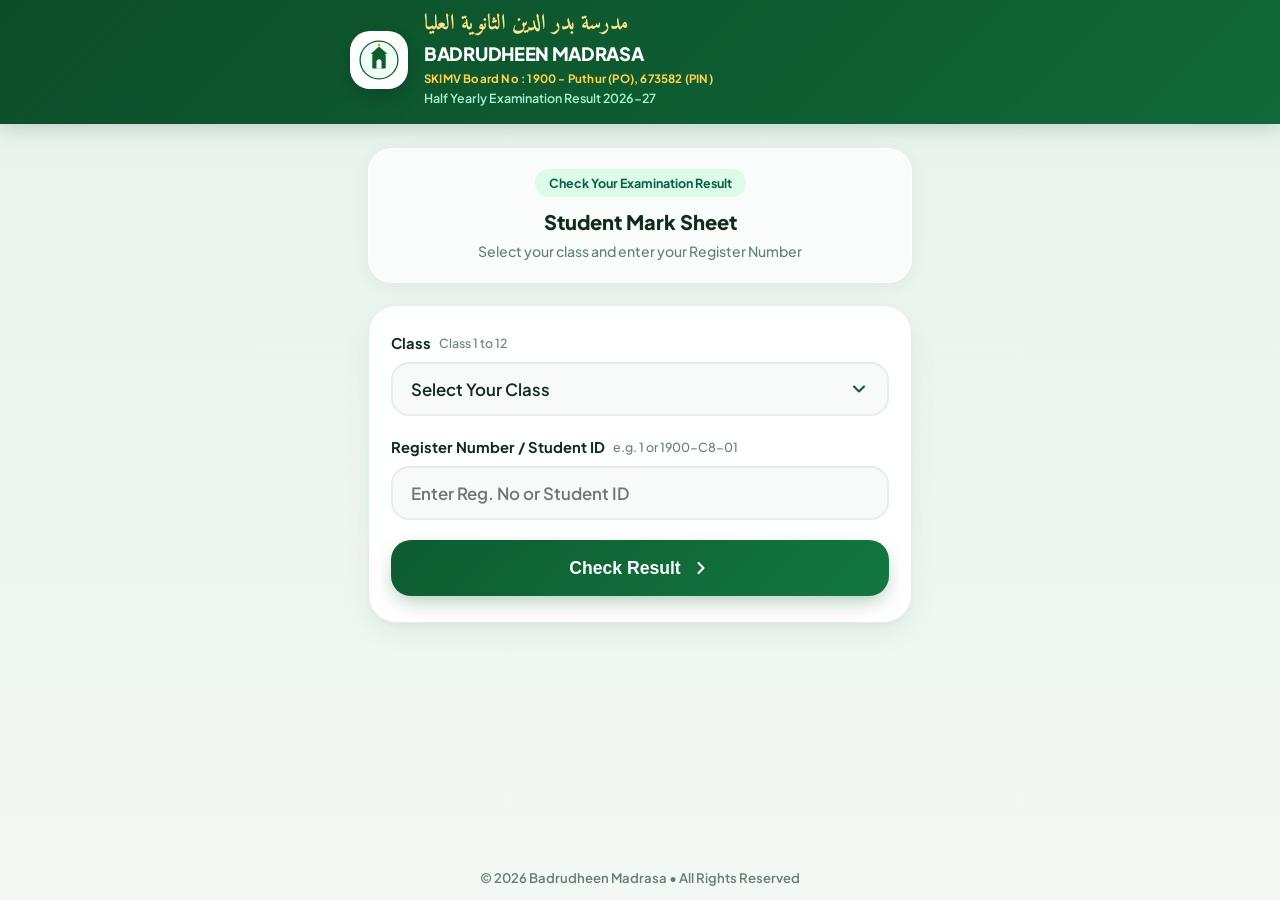
<file: index.html>
<!DOCTYPE html>
<html lang="en">
<head>
    <meta charset="UTF-8">
    <!-- Google Tag Manager (gganalatics) -->
    <script async src="https://www.googletagmanager.com/gtm.js?id=GTM-T8F8LM6B"></script>
    <script>
      window.dataLayer = window.dataLayer || [];
      function gtag(){dataLayer.push(arguments);}
      gtag('js', new Date());
    </script>
    <!-- End Google Tag Manager (gganalatics) -->
    <meta name="viewport" content="width=device-width, initial-scale=1.0, maximum-scale=1.0, user-scalable=no, viewport-fit=cover">
    <meta name="theme-color" content="#0d5c31">
    <meta name="apple-mobile-web-app-capable" content="yes">
    <meta name="apple-mobile-web-app-status-bar-style" content="black-translucent">
    <title>Badrudheen Madrasa - Student Result Portal 2026</title>
    <link rel="preconnect" href="https://fonts.googleapis.com">
    <link rel="preconnect" href="https://fonts.gstatic.com" crossorigin>
    <link href="https://fonts.googleapis.com/css2?family=Plus+Jakarta+Sans:wght@500;600;700;800&family=Amiri:wght@400;700&display=swap" rel="stylesheet">
    <style>
        :root {
            /* 60-30-10 Color System & Kid-friendly Trust Palette */
            --bg-page: #f2f7f4;
            --bg-card: #ffffff;
            --text-title: #0f2d1d;
            --text-body: #2d4a3b;
            --text-muted: #648272;
            
            --brand-green: #0d5c31;
            --brand-green-light: #158043;
            --brand-tint: rgba(13, 92, 49, 0.08);
            --gold-accent: #f59e0b;
            --gold-light: #fef3c7;
            
            --badge-pass: #059669;
            --badge-pass-bg: #ecfdf5;
            --badge-dist: #047857;
            --badge-fail: #e11d48;
            --badge-fail-bg: #ffe4e6;
            
            /* Apple & Material Design Shadows */
            --shadow-soft: 0 4px 20px -2px rgba(13, 92, 49, 0.07);
            --shadow-card: 0 10px 30px -5px rgba(13, 92, 49, 0.1), 0 4px 6px -2px rgba(0, 0, 0, 0.03);
            --shadow-btn: 0 8px 20px -4px rgba(13, 92, 49, 0.35);
        }

        * {
            box-sizing: border-box;
            margin: 0;
            padding: 0;
            -webkit-tap-highlight-color: transparent;
        }

        body {
            font-family: 'Plus Jakarta Sans', -apple-system, BlinkMacSystemFont, "Segoe UI", Roboto, sans-serif;
            background: linear-gradient(180deg, #e7f2ec 0%, #f4f8f5 100%);
            color: var(--text-body);
            min-height: 100vh;
            display: flex;
            flex-direction: column;
            overflow-x: hidden;
            line-height: 1.5;
        }

        /* Top Friendly App Bar (Apple/Android Status-safe) */
        .top-navbar {
            padding: calc(env(safe-area-inset-top, 16px) + 12px) 20px 16px;
            background: linear-gradient(135deg, #0c4d29 0%, #116838 100%);
            color: #ffffff;
            box-shadow: 0 4px 20px rgba(12, 77, 41, 0.2);
            position: relative;
            z-index: 10;
        }

        .nav-inner {
            max-width: 580px;
            margin: 0 auto;
            display: flex;
            align-items: center;
            gap: 16px;
        }

        .madrasa-logo {
            width: 58px;
            height: 58px;
            background: #ffffff;
            border-radius: 20px;
            padding: 6px;
            display: flex;
            align-items: center;
            justify-content: center;
            box-shadow: 0 6px 14px rgba(0, 0, 0, 0.15);
            flex-shrink: 0;
            border: 2px solid rgba(255, 255, 255, 0.9);
        }

        .madrasa-logo svg {
            width: 100%;
            height: 100%;
        }

        .header-text {
            flex: 1;
        }

        .arabic-title {
            font-family: 'Amiri', serif;
            font-size: 1.35rem;
            color: #fde68a;
            font-weight: 700;
            line-height: 1.2;
            direction: rtl;
            text-align: left;
        }

        .app-title {
            font-size: 1.25rem;
            font-weight: 800;
            letter-spacing: -0.3px;
            color: #ffffff;
        }

        .app-subtitle {
            font-size: 0.78rem;
            color: #a7f3d0;
            font-weight: 600;
        }

        /* Screen Wrapper */
        .content-container {
            max-width: 580px;
            width: 100%;
            margin: 0 auto;
            padding: 24px 18px 48px;
            flex: 1;
        }

        /* Kid-Friendly Greeting Header */
        .welcome-bubble {
            background: rgba(255, 255, 255, 0.7);
            backdrop-filter: blur(12px);
            -webkit-backdrop-filter: blur(12px);
            border: 1px solid rgba(255, 255, 255, 0.9);
            border-radius: 24px;
            padding: 20px;
            margin-bottom: 22px;
            text-align: center;
            box-shadow: var(--shadow-soft);
        }

        .bubble-badge {
            display: inline-flex;
            align-items: center;
            gap: 6px;
            padding: 5px 14px;
            background: #dcfce7;
            color: #065f46;
            font-size: 0.78rem;
            font-weight: 700;
            border-radius: 20px;
            margin-bottom: 10px;
        }

        .welcome-bubble h2 {
            font-size: 1.25rem;
            font-weight: 800;
            color: var(--text-title);
            margin-bottom: 4px;
        }

        .welcome-bubble p {
            font-size: 0.88rem;
            color: var(--text-muted);
            font-weight: 500;
        }

        /* Search Card (iPhone/Android Minimal Sheet) */
        .search-sheet {
            background: #ffffff;
            border-radius: 28px;
            padding: 26px 22px;
            box-shadow: var(--shadow-card);
            border: 1px solid #e0ede5;
        }

        .field-group {
            margin-bottom: 20px;
        }

        .field-label {
            display: flex;
            align-items: center;
            gap: 8px;
            font-size: 0.92rem;
            font-weight: 700;
            color: var(--text-title);
            margin-bottom: 8px;
        }

        .field-label .label-sub {
            font-size: 0.78rem;
            font-weight: 500;
            color: var(--text-muted);
        }

        /* Apple Style Large Select & Inputs (Min 52px height for children & thumbs) */
        .touch-input, .touch-select {
            width: 100%;
            height: 54px;
            border-radius: 18px;
            border: 2px solid #e5eee8;
            background: #f8faf9;
            padding: 0 18px;
            font-size: 1.05rem;
            font-family: inherit;
            font-weight: 600;
            color: var(--text-title);
            outline: none;
            transition: all 0.2s ease;
            appearance: none;
            -webkit-appearance: none;
        }

        .touch-select {
            background-image: url("data:image/svg+xml,%3Csvg xmlns='http://www.w3.org/2000/svg' width='20' height='20' viewBox='0 0 24 24' fill='none' stroke='%230d5c31' stroke-width='2.5' stroke-linecap='round' stroke-linejoin='round'%3E%3Cpath d='m6 9 6 6 6-6'/%3E%3C/svg%3E");
            background-repeat: no-repeat;
            background-position: right 18px center;
            padding-right: 46px;
        }

        .touch-input:focus, .touch-select:focus {
            border-color: var(--brand-green);
            background: #ffffff;
            box-shadow: 0 0 0 4px rgba(13, 92, 49, 0.12);
        }

        /* Big Thumb-Friendly Primary Button */
        .btn-check-result {
            width: 100%;
            height: 56px;
            border-radius: 20px;
            background: linear-gradient(135deg, #0d5c31 0%, #137740 100%);
            color: #ffffff;
            border: none;
            font-size: 1.1rem;
            font-weight: 800;
            display: flex;
            align-items: center;
            justify-content: center;
            gap: 10px;
            cursor: pointer;
            box-shadow: var(--shadow-btn);
            transition: all 0.18s cubic-bezier(0.4, 0, 0.2, 1);
            margin-top: 10px;
        }

        .btn-check-result:active {
            transform: scale(0.97);
            box-shadow: 0 4px 12px rgba(13, 92, 49, 0.25);
        }

        /* Result Display Card (Compact, 1-Page aligned like Official Board) */
        .result-sheet {
            margin-top: 20px;
            background: #ffffff;
            border-radius: 20px;
            box-shadow: 0 10px 30px rgba(13, 92, 49, 0.12);
            border: 1px solid #dcf0e4;
            overflow: hidden;
            animation: slideUp 0.3s cubic-bezier(0.16, 1, 0.3, 1);
        }

        @keyframes slideUp {
            from { opacity: 0; transform: translateY(14px); }
            to { opacity: 1; transform: translateY(0); }
        }

        /* Student Header Box */
        .student-profile {
            background: #d1fae5;
            padding: 16px 18px 14px;
            text-align: center;
            border-bottom: 2px solid #86efac;
        }

        .student-title {
            font-size: 1.25rem;
            font-weight: 800;
            color: #064e3b;
            letter-spacing: 0.3px;
            margin: 0;
            text-transform: uppercase;
        }

        .arabic-name-lg {
            font-family: 'Amiri', serif;
            font-size: 1.35rem;
            color: #047857;
            font-weight: 700;
            margin: 1px 0;
            line-height: 1.2;
        }

        .parent-tag {
            font-size: 0.82rem;
            font-weight: 700;
            color: #065f46;
            text-transform: uppercase;
            margin-top: 2px;
        }

        .madrasa-sub-badge {
            font-size: 0.8rem;
            font-weight: 800;
            color: #047857;
            margin-top: 6px;
            padding-top: 6px;
            border-top: 1px dashed #a7f3d0;
        }

        .chips-row {
            display: flex;
            justify-content: center;
            gap: 8px;
            margin-top: 10px;
        }

        .chip {
            padding: 5px 14px;
            border-radius: 20px;
            font-size: 0.8rem;
            font-weight: 800;
            background: #10b981;
            color: #ffffff;
            border: none;
            box-shadow: 0 2px 6px rgba(16, 185, 129, 0.3);
        }

        /* Compact Table Design (Official Samastha Alignment) */
        .board-result-table {
            width: 100%;
            border-collapse: collapse;
            font-size: 0.92rem;
        }

        .board-result-table th {
            background: #f8fafc;
            color: #475569;
            font-size: 0.75rem;
            font-weight: 800;
            text-transform: uppercase;
            letter-spacing: 0.5px;
            padding: 8px 14px;
            border-bottom: 1px solid #e2e8f0;
        }

        .board-result-table td {
            padding: 9px 14px;
            border-bottom: 1px solid #f1f5f9;
            vertical-align: middle;
        }

        .board-result-table tr:nth-child(even) td {
            background: #fcfdfd;
        }

        .board-result-table tr:hover td {
            background: #f0fdf4;
        }

        .td-sub-english {
            font-weight: 700;
            color: #1e293b;
            font-size: 0.88rem;
            text-align: left;
            width: 45%;
        }

        .td-sub-score {
            font-weight: 800;
            font-size: 1.05rem;
            color: #0f172a;
            text-align: center;
            width: 25%;
            font-family: monospace;
        }

        .td-sub-arabic {
            font-family: 'Amiri', serif;
            font-weight: 700;
            font-size: 1.15rem;
            color: #047857;
            text-align: right;
            width: 30%;
        }

        /* Grand Total Banner Row */
        .grand-total-row td {
            background: #0d5c31 !important;
            color: #ffffff !important;
            padding: 12px 14px;
            font-weight: 800;
        }

        .grand-total-val {
            font-size: 1.35rem;
            color: #fde68a !important;
            font-family: monospace;
            text-align: center;
        }

        /* Status Verdict Footer */
        .board-status-banner {
            background: linear-gradient(135deg, #059669 0%, #10b981 100%);
            color: #ffffff;
            text-align: center;
            font-weight: 800;
            font-size: 1.1rem;
            padding: 12px;
            letter-spacing: 0.5px;
        }

        .board-status-banner.fail {
            background: linear-gradient(135deg, #e11d48 0%, #f43f5e 100%);
        }

        .status-celebrate {
            background: linear-gradient(135deg, #059669 0%, #047857 100%);
        }

        .status-alert {
            background: linear-gradient(135deg, #e11d48 0%, #be123c 100%);
        }

        /* Error Notification Pill */
        .notify-pill {
            padding: 14px 18px;
            border-radius: 16px;
            font-size: 0.9rem;
            font-weight: 700;
            margin-bottom: 18px;
            display: none;
            align-items: center;
            gap: 10px;
        }

        .notify-error {
            background: #ffe4e6;
            color: #9f1239;
            border: 1px solid #fecdd3;
            display: flex;
        }

        .notify-warning {
            background: #fffbeb;
            color: #92400e;
            border: 1px solid #fde68a;
            display: flex;
        }

        /* Clean Footer */
        .app-footer {
            text-align: center;
            padding: 24px 16px calc(env(safe-area-inset-bottom, 16px) + 12px);
            font-size: 0.82rem;
            color: var(--text-muted);
            font-weight: 600;
        }

        @media (max-width: 480px) {
            .app-title { font-size: 1.12rem; }
            .arabic-title { font-size: 1.25rem; }
            .search-sheet { padding: 20px 16px; border-radius: 24px; }
            .touch-input, .touch-select { height: 50px; font-size: 0.98rem; }
        }
    </style>
</head>
<body>

    <!-- Apple / Android Status Header -->
    <header class="top-navbar">
        <div class="nav-inner">
            <div class="madrasa-logo">
                <svg viewBox="0 0 100 100" fill="none" xmlns="http://www.w3.org/2000/svg">
                    <circle cx="50" cy="50" r="45" fill="#f0fdf4" stroke="#0d5c31" stroke-width="3"/>
                    <path d="M50 18L30 36H70L50 18Z" fill="#0d5c31"/>
                    <rect x="34" y="36" width="32" height="34" rx="3" fill="#0d5c31"/>
                    <path d="M44 70V54C44 50.7 46.7 48 50 48C53.3 48 56 50.7 56 54V70H44Z" fill="#ffffff"/>
                    <circle cx="50" cy="14" r="3" fill="#f59e0b"/>
                </svg>
            </div>
            <div class="header-text">
                <div class="arabic-title">مدرسة بدر الدين الثانوية العليا</div>
                <h1 class="app-title" style="font-size: 1.15rem; margin-top: 2px;">BADRUDHEEN MADRASA</h1>
                <div class="board-info-subtitle" style="font-size: 0.72rem; color: #ffd54f; font-weight: 700; letter-spacing: 0.2px; margin-top: 2px;">
                    SKIMV Board No : 1900 - Puthur (PO), 673582 (PIN)
                </div>
                <p class="app-subtitle" style="margin-top: 2px;">Half Yearly Examination Result 2026-27</p>
            </div>
        </div>
    </header>

    <!-- App Body Content -->
    <main class="content-container">
        
        <!-- Welcome Card -->
        <div class="welcome-bubble">
            <div class="bubble-badge">Check Your Examination Result</div>
            <h2>Student Mark Sheet</h2>
            <p>Select your class and enter your Register Number</p>
        </div>

        <!-- Search Sheet -->
        <section class="search-sheet">
            <div id="notify-box" class="notify-pill"></div>

            <form id="result-query-form" onsubmit="handleResultSearch(event)">
                <div class="field-group">
                    <label class="field-label" for="class-select">
                        <span>Class</span>
                        <span class="label-sub">Class 1 to 12</span>
                    </label>
                    <select id="class-select" class="touch-select" required>
                        <option value="" disabled selected>Select Your Class</option>
                        <option value="1">Class 1</option>
                        <option value="2">Class 2</option>
                        <option value="3">Class 3</option>
                        <option value="4">Class 4</option>
                        <option value="5">Class 5</option>
                        <option value="6">Class 6</option>
                        <option value="7">Class 7</option>
                        <option value="8">Class 8</option>
                        <option value="9">Class 9</option>
                        <option value="10">Class 10</option>
                        <option value="11">Class 11</option>
                        <option value="12">Class 12</option>
                    </select>
                </div>

                <div class="field-group">
                    <label class="field-label" for="reg-no-input">
                        <span>Register Number / Student ID</span>
                        <span class="label-sub">e.g. 1 or 1900-C8-01</span>
                    </label>
                    <input 
                        type="text" 
                        id="reg-no-input" 
                        class="touch-input" 
                        placeholder="Enter Reg. No or Student ID" 
                        required 
                        autocomplete="off"
                    >
                </div>

                <button type="submit" id="submit-btn" class="btn-check-result">
                    <span>Check Result</span>
                    <svg width="20" height="20" viewBox="0 0 24 24" fill="none" stroke="currentColor" stroke-width="2.5" stroke-linecap="round" stroke-linejoin="round">
                        <path d="m9 18 6-6-6-6"/>
                    </svg>
                </button>
            </form>
        </section>

        <!-- Dynamic Result Card -->
        <div id="result-container" style="display: none;"></div>

    </main>

    <footer class="app-footer">
        <p>© 2026 Badrudheen Madrasa • All Rights Reserved</p>
    </footer>

    <!-- Supabase Query & Clean Render Script -->
    <script>
        const SUPABASE_URL = "https://wbwghcrvcwwdbayqrivz.supabase.co/rest/v1/";
        const SUPABASE_KEY = "sb_publishable_CLg__H7hzI-W9eeIib6lnQ_bTd1Y19Q";

        async function handleResultSearch(event) {
            event.preventDefault();
            const notifyBox = document.getElementById('notify-box');
            const resultContainer = document.getElementById('result-container');
            const submitBtn = document.getElementById('submit-btn');

            notifyBox.style.display = 'none';
            resultContainer.style.display = 'none';

            const selectedClass = document.getElementById('class-select').value;
            const regNo = document.getElementById('reg-no-input').value.trim();

            if (!selectedClass || !regNo) {
                showError('Please select your class and enter your register number.');
                return;
            }

            // Offline check
            if (!navigator.onLine) {
                showError('No Internet Connection. Please check your network and try again.');
                return;
            }

            submitBtn.disabled = true;
            submitBtn.innerHTML = '<span>Loading result...</span>';

            try {
                // Check by register number OR unique student id (e.g. 1900-C8-01, 1, 01)
                const rawNum = parseInt(regNo.replace(/\D/g, ''), 10);
                const paddedNum = (!isNaN(rawNum) ? String(rawNum).padStart(2, '0') : '');
                const candidates = new Set([regNo]);
                if (!isNaN(rawNum)) {
                    candidates.add(String(rawNum));
                    candidates.add(paddedNum);
                    candidates.add(`1900-C${selectedClass}-${paddedNum}`);
                    candidates.add(`1900-C${selectedClass}-${rawNum}`);
                }
                const orFilter = Array.from(candidates).map(c => `register_no.eq.${encodeURIComponent(c)}`).join(',');
                let queryUrl = `${SUPABASE_URL}students?class_number=eq.${encodeURIComponent(selectedClass)}&or=(${orFilter})&select=*`;
                
                let response = await fetch(queryUrl, {
                    headers: {
                        'apikey': SUPABASE_KEY,
                        'Authorization': `Bearer ${SUPABASE_KEY}`
                    }
                });

                let students = response.ok ? await response.json() : [];

                if (!students || students.length === 0) {
                    // Check if the whole class results are not published yet vs wrong register number
                    let classCheckUrl = `${SUPABASE_URL}students?class_number=eq.${encodeURIComponent(selectedClass)}&limit=1&select=id,syllabus`;
                    let classRes = await fetch(classCheckUrl, {
                        headers: {
                            'apikey': SUPABASE_KEY,
                            'Authorization': `Bearer ${SUPABASE_KEY}`
                        }
                    });
                    let classRecords = classRes.ok ? await classRes.json() : [];

                    if (!classRecords || classRecords.length === 0) {
                        showError(`Papers and results are under verification and have not been published yet. Please wait.`, 'warning');
                    } else {
                        showError(`Result not found for Register No. ${regNo} in Class ${selectedClass}. If this is a new submission, results are under verification. Please wait or verify your Register Number.`);
                    }
                    return;
                }

                const student = students[0];
                if (student.syllabus === 'PENDING_APPROVAL') {
                    showError(`Papers are currently under verification and have not been published yet. Please wait.`, 'warning');
                    return;
                }

                renderStudentCard(student);
            } catch (err) {
                console.error(err);
                if (!navigator.onLine || err.message.includes('Failed to fetch') || err.message.includes('NetworkError')) {
                    showError('Network Connection Lost. Please check your internet connection and try again.');
                } else {
                    showError('Connection error: Please check your internet connection and try again.');
                }
            } finally {
                submitBtn.disabled = false;
                submitBtn.innerHTML = '<span>Check Result</span><svg width="20" height="20" viewBox="0 0 24 24" fill="none" stroke="currentColor" stroke-width="2.5" stroke-linecap="round" stroke-linejoin="round"><path d="m9 18 6-6-6-6"/></svg>';
            }
        }

        function showError(msg, type = 'error') {
            const notifyBox = document.getElementById('notify-box');
            notifyBox.textContent = msg;
            notifyBox.className = type === 'warning' ? 'notify-pill notify-warning' : 'notify-pill notify-error';
            notifyBox.style.display = 'flex';
        }

        function renderStudentCard(student) {
            const container = document.getElementById('result-container');

            let marksList = [];
            try {
                marksList = typeof student.marks === 'string' ? JSON.parse(student.marks) : (student.marks || []);
            } catch (e) {
                marksList = [];
            }

            const initial = (student.name || 'S').trim()[0].toUpperCase();
            const statusUpper = (student.status || 'PASS').toUpperCase();
            const isPassed = !statusUpper.includes('FAIL');

            // Extract Rank if present
            let rankValue = '';
            if (student.status && student.status.includes('RANK:')) {
                rankValue = student.status.split('RANK:')[1].split(' ')[0].trim();
            } else if (student.syllabus && student.syllabus.includes('RANK:')) {
                rankValue = student.syllabus.split('RANK:')[1].split(' ')[0].trim();
            }

            const displayStatus = (student.status && !student.status.includes('RANK:')) 
                ? student.status 
                : (isPassed ? 'Passed' : 'Needs Improvement');

            let itemsHtml = '';
            let attendanceBadge = '';

            marksList.forEach(m => {
                if (m.isAttendance || (m.subject && m.subject.toUpperCase().includes('ATTENDANCE'))) {
                    attendanceBadge = `
                        <tr style="background: #f0fdf4;">
                            <td class="td-sub-english" style="color: #158043;">ATTENDANCE (HAJAR)</td>
                            <td class="td-sub-score" style="color: #166534;">${escapeHtml(String(m.mark))}</td>
                            <td class="td-sub-arabic" style="color: #166534;">حضور</td>
                        </tr>
                    `;
                    return;
                }

                const title = m.subject || m.title || 'Subject';
                const ar = m.arabic || '';
                const score = (m.mark !== undefined && m.mark !== null && m.mark !== '') ? m.mark : '-';
                const isFail = Number(score) < 18;

                itemsHtml += `
                    <tr>
                        <td class="td-sub-english">${escapeHtml(title)}</td>
                        <td class="td-sub-score" style="${isFail ? 'color: #dc2626; font-weight: 800;' : ''}">${escapeHtml(String(score))}</td>
                        <td class="td-sub-arabic">${escapeHtml(ar)}</td>
                    </tr>
                `;
            });

            if (attendanceBadge) {
                itemsHtml += attendanceBadge;
            }

            const html = `
                <div class="result-sheet">
                    <!-- Clean Board Header -->
                    <div class="student-profile">
                        <h3 class="student-title">${escapeHtml(student.name || 'STUDENT')}</h3>
                        ${student.name_arabic ? `<div class="arabic-name-lg">${escapeHtml(student.name_arabic)}</div>` : ''}
                        
                        ${student.parent_name ? `
                            <div class="parent-tag">
                                D/O / S/O ${escapeHtml(student.parent_name)}
                                ${student.parent_name_arabic ? ` • ${escapeHtml(student.parent_name_arabic)}` : ''}
                            </div>
                        ` : ''}

                        <div class="madrasa-sub-badge">
                            ${escapeHtml(student.madrasa_code || '1900')} - ${escapeHtml(student.madrasa_name || 'BADRUDHEEN MADRASA')}
                        </div>

                        <div class="chips-row">
                            <span class="chip">Class : ${escapeHtml(String(student.class_number))}</span>
                            <span class="chip">Reg. No : ${escapeHtml(String(student.register_no).includes('-') ? (parseInt(student.register_no.split('-').pop(), 10) || student.register_no) : student.register_no)}</span>
                            ${rankValue ? `<span class="chip" style="background: #f59e0b;">🏆 Rank : ${escapeHtml(rankValue)}</span>` : ''}
                        </div>
                    </div>

                    <!-- Clean 1-Page Aligned Result Table -->
                    <table class="board-result-table">
                        <tbody>
                            ${itemsHtml}
                            <tr class="grand-total-row">
                                <td class="td-sub-english" style="color: #ffffff;">Grand Total</td>
                                <td class="grand-total-val">${escapeHtml(String(student.grand_total || 0))}</td>
                                <td class="td-sub-arabic" style="color: #fde68a;">المجموع الكلي</td>
                            </tr>
                        </tbody>
                    </table>

                    <!-- Status Banner -->
                    <div class="board-status-banner ${isPassed ? '' : 'fail'}">
                        <span>${isPassed ? '✓ ' : '⚠️ '}${escapeHtml(displayStatus)}</span>
                    </div>

                    <!-- Share & Print Actions -->
                    <div class="share-actions-wrap" style="display: flex; gap: 8px; padding: 14px 16px; background: #f8fafc; border-top: 1px solid #e2e8f0; flex-direction: column;">
                        <button type="button" class="btn-whatsapp-share" onclick="shareToWhatsApp('${escapeHtml(student.name)}', '${student.class_number}', '${student.register_no}', '${student.grand_total || 0}', '${escapeHtml(displayStatus)}', '${escapeHtml(rankValue)}')" style="background: #25D366; color: white; border: none; border-radius: 10px; padding: 10px 16px; font-weight: 700; font-size: 0.9rem; display: flex; align-items: center; justify-content: center; gap: 8px; cursor: pointer;">
                            <svg width="18" height="18" viewBox="0 0 24 24" fill="currentColor">
                                <path d="M12.031 6.172c-3.181 0-5.767 2.586-5.768 5.766-.001 1.298.38 2.27 1.019 3.287l-.582 2.128 2.182-.573c.978.58 1.911.928 3.145.929 3.178 0 5.767-2.587 5.768-5.766.001-3.187-2.575-5.77-5.764-5.771zm3.392 8.244c-.144.405-.837.774-1.17.824-.311.045-.698.077-2.285-.58-1.579-.652-2.593-2.247-2.673-2.353-.078-.106-.639-.851-.639-1.624 0-.773.405-1.154.55-1.309.144-.155.316-.194.421-.194.106 0 .211.002.304.006.097.005.228-.037.356.27.133.317.452 1.106.492 1.187.04.081.066.176.013.282-.053.106-.079.172-.158.264-.079.092-.167.206-.238.277-.08.08-.163.167-.07.327.093.159.412.68.883 1.1 1.05.934 1.944 1.222 2.219 1.336.276.115.438.097.6-.09.162-.187.693-.807.878-1.084.184-.277.369-.232.617-.14.248.092 1.571.74 1.839.873.268.134.446.2.512.311.066.111.066.646-.078 1.051z"/>
                                <path d="M12.004 2c-5.523 0-10 4.477-10 10 0 1.77.464 3.435 1.275 4.881l-1.279 4.673 4.795-1.258c1.401.767 3.003 1.204 4.709 1.204 5.523 0 10-4.477 10-10s-4.477-10-10-10zm0 18.238c-1.536 0-3.003-.432-4.269-1.184l-.306-.182-2.845.746.759-2.772-.199-.317c-.829-1.32-1.267-2.859-1.267-4.453 0-4.542 3.696-8.238 8.238-8.238 4.541 0 8.238 3.696 8.238 8.238 0 4.542-3.697 8.238-8.238 8.238z"/>
                            </svg>
                            <span>Share Result on WhatsApp</span>
                        </button>
                        <button type="button" class="btn-native-share" onclick="window.print()" style="background: #ffffff; color: #0d5c31; border: 1.5px solid #0d5c31; border-radius: 10px; padding: 10px 16px; font-weight: 700; font-size: 0.9rem; display: flex; align-items: center; justify-content: center; gap: 8px; cursor: pointer;">
                            🖨️ Print Result Sheet
                        </button>
                    </div>
                </div>
            `;

            container.innerHTML = html;
            container.style.display = 'block';
            container.scrollIntoView({ behavior: 'smooth', block: 'start' });
        }

        function formatShareText(name, classNum, regNo, total, status, rank) {
            const isPass = (status || '').toUpperCase().includes('PASS');
            const rankLine = rank ? `🏆 *Rank:* Rank ${rank}\n` : '';
            return `*BADRUDHEEN MADRASA - EXAM RESULT 2026-27*\n` +
                   `SKIMV Board No: 1900 | Half Yearly Exam\n\n` +
                   `👤 *Student:* ${name}\n` +
                   `📚 *Class:* Class ${classNum}\n` +
                   `🆔 *Reg / ID:* ${regNo}\n` +
                   `${rankLine}` +
                   `📊 *Total Score:* ${total}\n` +
                   `🎯 *Status:* ${status || (isPass ? 'Passed ✅' : 'Needs Improvement ⚠️')}\n\n` +
                   `Check full online mark list here:\n` +
                   `${window.location.origin}/`;
        }

        function shareToWhatsApp(name, classNum, regNo, total, status, rank = '') {
            const text = formatShareText(name, classNum, regNo, total, status, rank);
            const waUrl = `https://api.whatsapp.com/send?text=${encodeURIComponent(text)}`;
            window.open(waUrl, '_blank');
        }

        async function shareResultUniversal(name, classNum, regNo, total, status) {
            const text = formatShareText(name, classNum, regNo, total, status);
            if (navigator.share) {
                try {
                    await navigator.share({
                        title: `${name} - Madrasa Result`,
                        text: text,
                        url: window.location.origin
                    });
                    return;
                } catch (e) {
                    console.log('Share dismissed or failed:', e);
                }
            }

            // Fallback: Copy to clipboard
            try {
                await navigator.clipboard.writeText(text);
                alert('Result card text copied to clipboard! You can now paste and send it in any app.');
            } catch (err) {
                window.prompt('Copy your result:', text);
            }
        }

        function escapeHtml(text) {
            const map = { '&': '&amp;', '<': '&lt;', '>': '&gt;', '"': '&quot;', "'": '&#039;' };
            return String(text).replace(/[&<>"']/g, function(m) { return map[m]; });
        }
    </script>
</body>
</html>
</file>
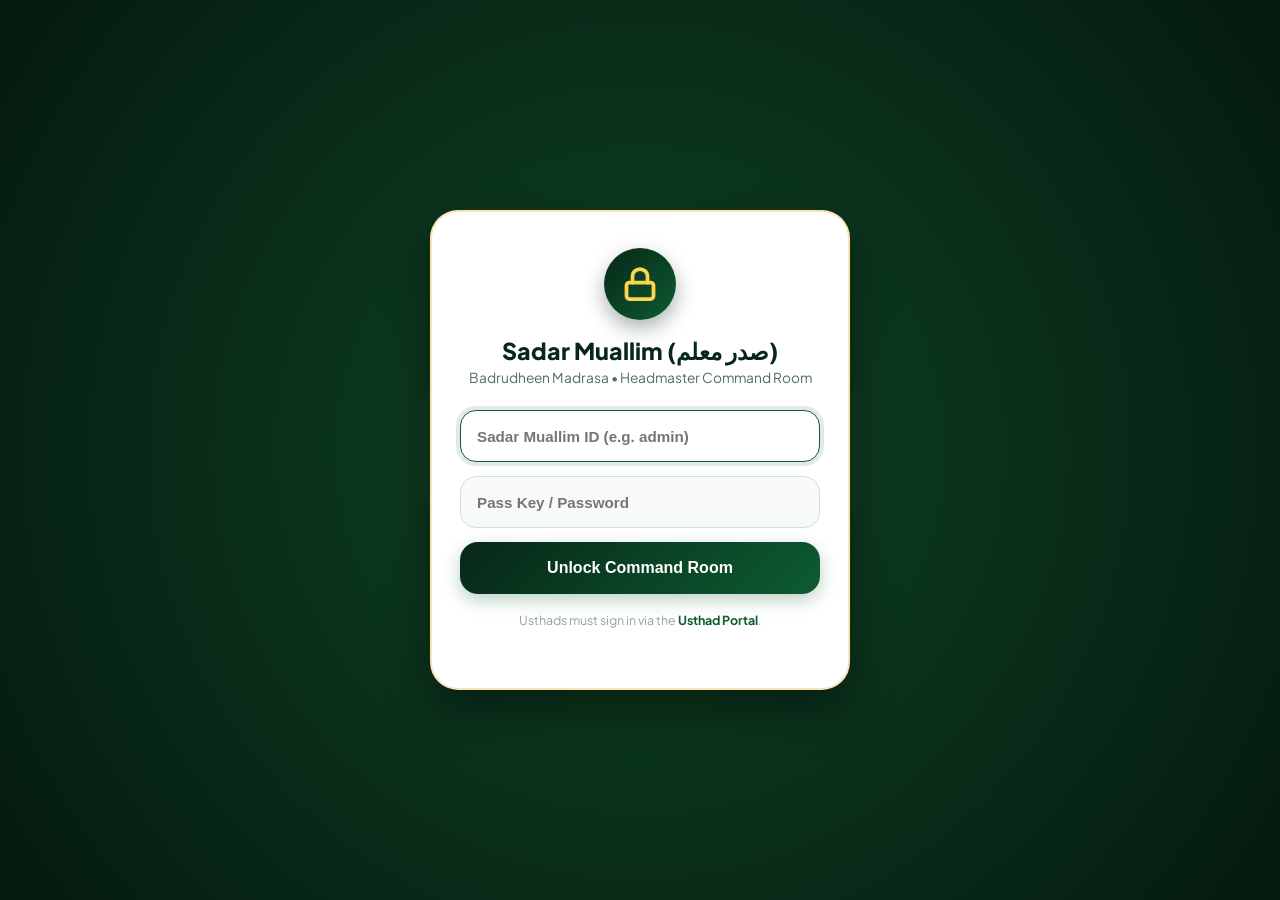
<file: admin/index.html>
<!DOCTYPE html>
<html lang="en">
<head>
    <meta charset="UTF-8">
    <!-- Google Tag Manager (gganalatics) -->
    <script async src="https://www.googletagmanager.com/gtm.js?id=GTM-T8F8LM6B"></script>
    <script>
      window.dataLayer = window.dataLayer || [];
      function gtag(){dataLayer.push(arguments);}
      gtag('js', new Date());
    </script>
    <!-- End Google Tag Manager (gganalatics) -->
    <meta name="viewport" content="width=device-width, initial-scale=1.0, maximum-scale=1.0, user-scalable=no, viewport-fit=cover">
    <meta name="theme-color" content="#0a3622">
    <title>Badrudheen Madrasa - Sadar Muallim (صدر معلم) Control Room</title>
    <link rel="preconnect" href="https://fonts.googleapis.com">
    <link rel="preconnect" href="https://fonts.gstatic.com" crossorigin>
    <link href="https://fonts.googleapis.com/css2?family=Plus+Jakarta+Sans:wght@500;600;700;800&family=Amiri:wght@400;700&display=swap" rel="stylesheet">
    <style>
        :root {
            --admin-dark: #072718;
            --admin-emerald: #0d5c31;
            --admin-accent: #158043;
            --gold-accent: #f59e0b;
            --bg-body: #f1f6f3;
            --surface: #ffffff;
            --border-subtle: #dbe7df;
            --text-main: #0c2317;
            --text-muted: #526e60;
            --shadow-card: 0 10px 30px -5px rgba(7, 39, 24, 0.08), 0 2px 6px -1px rgba(0, 0, 0, 0.04);
            --shadow-btn: 0 6px 18px rgba(13, 92, 49, 0.28);
        }

        * {
            box-sizing: border-box;
            margin: 0;
            padding: 0;
            -webkit-tap-highlight-color: transparent;
        }

        body {
            font-family: 'Plus Jakarta Sans', -apple-system, BlinkMacSystemFont, "Segoe UI", Roboto, sans-serif;
            background-color: var(--bg-body);
            color: var(--text-main);
            min-height: 100vh;
            display: flex;
            flex-direction: column;
        }

        /* Top Admin Command Header */
        .admin-header {
            background: linear-gradient(135deg, #072718 0%, #0d5c31 100%);
            color: #ffffff;
            padding: calc(env(safe-area-inset-top, 14px) + 12px) 24px 18px;
            box-shadow: 0 4px 20px rgba(7, 39, 24, 0.25);
            border-bottom: 2px solid rgba(245, 158, 11, 0.25);
        }

        .header-inner {
            max-width: 1200px;
            margin: 0 auto;
            display: flex;
            align-items: center;
            justify-content: space-between;
            gap: 16px;
            flex-wrap: wrap;
        }

        .brand-block {
            display: flex;
            align-items: center;
            gap: 14px;
        }

        .badge-cr {
            background: rgba(245, 158, 11, 0.2);
            border: 1px solid #f59e0b;
            color: #ffd54f;
            font-size: 0.72rem;
            font-weight: 800;
            letter-spacing: 1px;
            padding: 3px 9px;
            border-radius: 20px;
            text-transform: uppercase;
        }

        .header-titles h1 {
            font-size: 1.35rem;
            font-weight: 800;
            letter-spacing: -0.2px;
            color: #ffffff;
            display: flex;
            align-items: center;
            gap: 10px;
        }

        .header-titles p {
            font-size: 0.82rem;
            color: #a7f3d0;
            font-weight: 600;
        }

        .admin-user-pill {
            display: flex;
            align-items: center;
            gap: 10px;
            background: rgba(255, 255, 255, 0.12);
            backdrop-filter: blur(10px);
            padding: 6px 14px;
            border-radius: 30px;
            border: 1px solid rgba(255, 255, 255, 0.18);
        }

        .admin-avatar {
            width: 32px;
            height: 32px;
            border-radius: 50%;
            background: #f59e0b;
            color: #072718;
            font-weight: 800;
            display: flex;
            align-items: center;
            justify-content: center;
            font-size: 0.95rem;
        }

        .btn-header-action {
            background: rgba(255, 255, 255, 0.15);
            border: 1px solid rgba(255, 255, 255, 0.3);
            color: #ffffff;
            padding: 7px 14px;
            border-radius: 12px;
            font-size: 0.82rem;
            font-weight: 700;
            cursor: pointer;
            text-decoration: none;
            transition: all 0.18s ease;
        }

        .btn-header-action:hover {
            background: #ffffff;
            color: #072718;
        }

        /* Container & Tabs */
        .admin-main {
            max-width: 1200px;
            width: 100%;
            margin: 0 auto;
            padding: 24px 20px 48px;
            flex: 1;
        }

        /* Nav Pills for Control Room */
        .control-tabs {
            display: flex;
            gap: 12px;
            margin-bottom: 24px;
            border-bottom: 2px solid #e1ece5;
            padding-bottom: 12px;
            overflow-x: auto;
        }

        .control-tab {
            padding: 10px 20px;
            border-radius: 14px;
            border: none;
            background: #ffffff;
            color: var(--text-muted);
            font-size: 0.92rem;
            font-weight: 700;
            cursor: pointer;
            box-shadow: 0 2px 6px rgba(0, 0, 0, 0.04);
            display: flex;
            align-items: center;
            gap: 8px;
            transition: all 0.18s ease;
            white-space: nowrap;
        }

        .control-tab.active {
            background: var(--admin-emerald);
            color: #ffffff;
            box-shadow: var(--shadow-btn);
        }

        .tab-count {
            background: rgba(255, 255, 255, 0.25);
            color: inherit;
            padding: 2px 8px;
            border-radius: 12px;
            font-size: 0.76rem;
            font-weight: 800;
        }

        .control-tab:not(.active) .tab-count {
            background: #f1f6f3;
            color: var(--admin-emerald);
        }

        /* Metric Cards */
        .metrics-grid {
            display: grid;
            grid-template-columns: repeat(auto-fit, minmax(220px, 1fr));
            gap: 16px;
            margin-bottom: 24px;
        }

        .metric-box {
            background: var(--surface);
            border-radius: 20px;
            padding: 20px;
            box-shadow: var(--shadow-card);
            border: 1px solid var(--border-subtle);
            display: flex;
            flex-direction: column;
            gap: 4px;
        }

        .metric-title {
            font-size: 0.8rem;
            font-weight: 700;
            text-transform: uppercase;
            letter-spacing: 0.5px;
            color: var(--text-muted);
        }

        .metric-val {
            font-size: 1.85rem;
            font-weight: 800;
            color: var(--admin-dark);
        }

        .metric-hint {
            font-size: 0.76rem;
            font-weight: 600;
            color: var(--admin-accent);
        }

        /* Content Sections */
        .control-section {
            display: none;
            background: var(--surface);
            border-radius: 24px;
            padding: 26px;
            box-shadow: var(--shadow-card);
            border: 1px solid var(--border-subtle);
            animation: fadeIn 0.25s ease;
        }

        .control-section.active {
            display: block;
        }

        @keyframes fadeIn {
            from { opacity: 0; transform: translateY(6px); }
            to { opacity: 1; transform: translateY(0); }
        }

        .section-bar {
            display: flex;
            justify-content: space-between;
            align-items: center;
            gap: 14px;
            margin-bottom: 20px;
            flex-wrap: wrap;
        }

        .section-bar h2 {
            font-size: 1.25rem;
            font-weight: 800;
            color: var(--admin-dark);
        }

        .btn-action-primary {
            background: linear-gradient(135deg, #0d5c31 0%, #158043 100%);
            color: #ffffff;
            border: none;
            border-radius: 14px;
            padding: 10px 18px;
            font-size: 0.9rem;
            font-weight: 700;
            cursor: pointer;
            box-shadow: var(--shadow-btn);
            transition: all 0.18s ease;
            display: inline-flex;
            align-items: center;
            gap: 8px;
        }

        .btn-action-primary:active {
            transform: scale(0.97);
        }

        .btn-action-outline {
            background: #ffffff;
            color: var(--admin-emerald);
            border: 1.5px solid #c9e4d4;
            border-radius: 12px;
            padding: 8px 14px;
            font-size: 0.85rem;
            font-weight: 700;
            cursor: pointer;
            transition: all 0.18s ease;
        }

        .btn-action-outline:hover {
            background: #f1f8f4;
        }

        /* Modern Data Table */
        .data-table-wrapper {
            overflow-x: auto;
            border-radius: 16px;
            border: 1px solid #eef5f1;
        }

        .admin-table {
            width: 100%;
            border-collapse: collapse;
            font-size: 0.9rem;
            text-align: left;
        }

        .admin-table th {
            background: #f6faf7;
            color: var(--admin-dark);
            font-size: 0.8rem;
            font-weight: 800;
            text-transform: uppercase;
            letter-spacing: 0.5px;
            padding: 14px 16px;
            border-bottom: 2px solid #e0eee6;
        }

        .admin-table td {
            padding: 14px 16px;
            border-bottom: 1px solid #f0f6f2;
            color: var(--text-main);
            font-weight: 600;
        }

        .admin-table tr:hover td {
            background: #fbfdfc;
        }

        /* Status Pills */
        .status-pill {
            display: inline-flex;
            align-items: center;
            gap: 6px;
            padding: 4px 12px;
            border-radius: 30px;
            font-size: 0.78rem;
            font-weight: 800;
            letter-spacing: 0.3px;
        }

        .status-pill.live {
            background: #ecfdf5;
            color: #047857;
            border: 1px solid #a7f3d0;
        }

        .status-pill.pending {
            background: #fef3c7;
            color: #b45309;
            border: 1px solid #fde68a;
        }

        /* Class Tag in Table */
        .class-badge {
            background: #eef7f2;
            color: #0d5c31;
            padding: 3px 10px;
            border-radius: 10px;
            font-weight: 800;
            font-size: 0.82rem;
            border: 1px solid #c9e4d4;
        }

        /* Separate Dedicated Admin Login Overlay */
        .admin-login-overlay {
            position: fixed;
            top: 0;
            left: 0;
            right: 0;
            bottom: 0;
            background: radial-gradient(circle at center, #0f4426 0%, #041a0f 100%);
            z-index: 999;
            display: flex;
            align-items: center;
            justify-content: center;
            padding: 20px;
        }

        .admin-login-box {
            background: #ffffff;
            max-width: 420px;
            width: 100%;
            border-radius: 28px;
            padding: 36px 28px;
            box-shadow: 0 20px 45px rgba(0, 0, 0, 0.4);
            border: 2px solid rgba(245, 158, 11, 0.3);
            text-align: center;
            animation: zoomIn 0.28s ease;
        }

        @keyframes zoomIn {
            from { opacity: 0; transform: scale(0.94); }
            to { opacity: 1; transform: scale(1); }
        }

        .admin-login-icon {
            width: 72px;
            height: 72px;
            margin: 0 auto 16px;
            background: linear-gradient(135deg, #072718 0%, #0d5c31 100%);
            border-radius: 50%;
            display: flex;
            align-items: center;
            justify-content: center;
            color: #ffd54f;
            box-shadow: 0 8px 20px rgba(7, 39, 24, 0.35);
        }

        .admin-login-box h2 {
            font-size: 1.45rem;
            font-weight: 800;
            color: #072718;
            margin-bottom: 4px;
        }

        .admin-login-box p {
            font-size: 0.86rem;
            color: var(--text-muted);
            margin-bottom: 24px;
        }

        .login-input {
            width: 100%;
            height: 52px;
            border-radius: 16px;
            border: 1.5px solid #d0e2d7;
            background: #f8faf9;
            padding: 0 16px;
            font-size: 0.95rem;
            font-weight: 600;
            color: #072718;
            margin-bottom: 14px;
            outline: none;
            transition: all 0.18s ease;
        }

        .login-input:focus {
            border-color: #0d5c31;
            background: #ffffff;
            box-shadow: 0 0 0 4px rgba(13, 92, 49, 0.12);
        }

        .btn-admin-login {
            width: 100%;
            height: 52px;
            border-radius: 18px;
            background: linear-gradient(135deg, #072718 0%, #0d5c31 100%);
            color: #ffffff;
            border: none;
            font-size: 1rem;
            font-weight: 800;
            cursor: pointer;
            box-shadow: var(--shadow-btn);
            transition: transform 0.15s ease;
        }

        .btn-admin-login:active {
            transform: scale(0.97);
        }

        .login-error {
            background: #fee2e2;
            color: #991b1b;
            padding: 10px 14px;
            border-radius: 12px;
            font-size: 0.84rem;
            font-weight: 700;
            margin-bottom: 16px;
            display: none;
        }

        /* Modal Styles */
        .modal-bg {
            position: fixed;
            top: 0; left: 0; right: 0; bottom: 0;
            background: rgba(4, 26, 15, 0.65);
            backdrop-filter: blur(4px);
            z-index: 1000;
            display: flex;
            align-items: center;
            justify-content: center;
            padding: 18px;
        }

        .modal-card {
            background: #ffffff;
            max-width: 540px;
            width: 100%;
            border-radius: 24px;
            padding: 28px;
            box-shadow: 0 20px 40px rgba(0, 0, 0, 0.25);
            border: 1px solid #dcebe1;
            animation: fadeIn 0.2s ease;
        }

        .modal-header-row {
            display: flex;
            justify-content: space-between;
            align-items: center;
            margin-bottom: 18px;
        }

        .modal-header-row h3 {
            font-size: 1.25rem;
            font-weight: 800;
            color: #072718;
        }

        .btn-close-modal {
            background: #f1f5f9;
            border: 1px solid #e2e8f0;
            font-size: 1.3rem;
            color: #64748b;
            cursor: pointer;
            width: 36px;
            height: 36px;
            border-radius: 50%;
            display: inline-flex;
            align-items: center;
            justify-content: center;
            transition: all 0.15s ease;
            line-height: 1;
            padding: 0;
        }

        .btn-close-modal:hover {
            background: #fee2e2;
            color: #dc2626;
            border-color: #fca5a5;
            transform: scale(1.05);
        }

        .btn-close-modal:active {
            transform: scale(0.95);
        }

        .form-row {
            margin-bottom: 14px;
        }

        .form-row label {
            display: block;
            font-size: 0.85rem;
            font-weight: 700;
            color: #072718;
            margin-bottom: 6px;
        }

        .form-control-modal {
            width: 100%;
            height: 48px;
            border-radius: 14px;
            border: 1.5px solid #d2e4d9;
            padding: 0 14px;
            font-size: 0.95rem;
            font-weight: 600;
            outline: none;
        }

        .form-control-modal:focus {
            border-color: #0d5c31;
            box-shadow: 0 0 0 4px rgba(13, 92, 49, 0.12);
        }

        .modal-footer-btns {
            display: flex;
            justify-content: flex-end;
            gap: 10px;
            margin-top: 22px;
        }
    </style>
</head>
<body>

    <!-- Dedicated Separate Sadar Muallim Login Overlay -->
    <div id="admin-login-screen" class="admin-login-overlay">
        <div class="admin-login-box">
            <div class="admin-login-icon">
                <svg width="36" height="36" viewBox="0 0 24 24" fill="none" stroke="currentColor" stroke-width="2.5" stroke-linecap="round" stroke-linejoin="round">
                    <rect x="3" y="11" width="18" height="11" rx="2" ry="2"/>
                    <path d="M7 11V7a5 5 0 0 1 10 0v4"/>
                </svg>
            </div>
            <h2>Sadar Muallim (صدر معلم)</h2>
            <p>Badrudheen Madrasa • Headmaster Command Room</p>
            
            <div id="admin-error" class="login-error"></div>

            <form id="admin-login-form" onsubmit="handleAdminLogin(event)">
                <input type="text" id="admin-user-input" class="login-input" placeholder="Sadar Muallim ID (e.g. admin)" required autofocus>
                <input type="password" id="admin-pass-input" class="login-input" placeholder="Pass Key / Password" required>
                <button type="submit" id="btn-admin-submit" class="btn-admin-login">Unlock Command Room</button>
            </form>

            <p style="margin-top: 18px; font-size: 0.78rem; color: #8fa79b;">
                Usthads must sign in via the <a href="/teacher" style="color: #0d5c31; font-weight: 700; text-decoration: none;">Usthad Portal</a>.
            </p>
        </div>
    </div>

    <!-- Central Control Room Header -->
    <header class="admin-header">
        <div class="header-content header-inner">
            <div class="brand-block">
                <div class="header-titles">
                    <h1>
                        <span>Badrudheen Madrasa</span>
                        <span class="badge-cr">Sadar Muallim Control Room</span>
                    </h1>
                    <p>Central Examination Verification, Usthad Assignments & Pass Key Control</p>
                </div>
            </div>

            <div style="display: flex; align-items: center; gap: 12px;">
                <div class="admin-user-pill">
                    <div class="admin-avatar" id="avatar-initial">S</div>
                    <span id="admin-display-name" style="font-weight: 700; font-size: 0.88rem;">Sadar Muallim</span>
                </div>
                <a href="/" target="_blank" class="btn-header-action" title="View Public Student Portal">Public Result ↗</a>
                <button onclick="handleAdminLogout()" class="btn-header-action" style="background: rgba(225, 29, 72, 0.25); border-color: rgba(225, 29, 72, 0.4);">Sign Out</button>
            </div>
        </div>
    </header>

    <!-- Main Control Room Content -->
    <main class="admin-main">
        
        <!-- Metrics Row -->
        <div class="metrics-grid">
            <div class="metric-box">
                <span class="metric-title">Pending Result Verification</span>
                <span class="metric-val" id="metric-pending" style="color: #d97706;">0</span>
                <span class="metric-hint">Awaiting Sadar Muallim Approval</span>
            </div>
            <div class="metric-box">
                <span class="metric-title">Live Published Marksheets</span>
                <span class="metric-val" id="metric-live" style="color: #059669;">0</span>
                <span class="metric-hint">Visible to Public Students</span>
            </div>
            <div class="metric-box">
                <span class="metric-title">Pending Email Requests</span>
                <span class="metric-val" id="metric-pending-emails" style="color: #2563eb;">0</span>
                <span class="metric-hint">Usthads Needing Password Reset</span>
            </div>
            <div class="metric-box">
                <span class="metric-title">Authorized Usthads</span>
                <span class="metric-val" id="metric-teachers">0</span>
                <span class="metric-hint">Staff Members with Pass Keys</span>
            </div>
        </div>

        <!-- Navigation Tabs -->
        <div class="control-tabs">
            <button class="control-tab active" data-target="section-verification" onclick="switchTab('section-verification', this)">
                <span>✓ Result Verification Queue</span>
                <span class="tab-count" id="count-pending-badge">0</span>
            </button>
            <button class="control-tab" data-target="section-teachers" onclick="switchTab('section-teachers', this)">
                <span>👥 Usthad Management & Pass Keys</span>
                <span class="tab-count" id="count-teachers-badge">0</span>
            </button>
            <button class="control-tab" data-target="section-classes" onclick="switchTab('section-classes', this)">
                <span>🏫 Master Classes & Curriculum</span>
                <span class="tab-count">12</span>
            </button>
        </div>

        <!-- 1. Marksheet Verification & Approval Section -->
        <section id="section-verification" class="control-section active">
            <div class="section-bar">
                <div>
                    <h2>Submitted Marksheets Queue</h2>
                    <p style="font-size: 0.85rem; color: var(--text-muted); margin-top: 2px;">
                        When an Usthad submits results, they appear here. Verify and approve to publish them live to the public portal.
                    </p>
                </div>
                <div style="display: flex; gap: 10px; align-items: center; flex-wrap: wrap;">
                    <select id="filter-class-select" class="form-control-modal" style="width: auto; height: 42px; font-size: 0.85rem;" onchange="loadSubmittedResults()">
                        <option value="">All Classes (1 to 12)</option>
                        <option value="1">Class 1</option>
                        <option value="2">Class 2</option>
                        <option value="3">Class 3</option>
                        <option value="4">Class 4</option>
                        <option value="5">Class 5</option>
                        <option value="6">Class 6</option>
                        <option value="7">Class 7</option>
                        <option value="8">Class 8</option>
                        <option value="9">Class 9</option>
                        <option value="10">Class 10</option>
                        <option value="11">Class 11</option>
                        <option value="12">Class 12</option>
                    </select>
                    <button class="btn-action-primary" onclick="publishAllFiltered()">
                        ✓ Approve & Publish All in Class
                    </button>
                </div>
            </div>

            <div class="data-table-wrapper">
                <table class="admin-table">
                    <thead>
                        <tr>
                            <th>Class</th>
                            <th>Reg No</th>
                            <th>Student Name</th>
                            <th>Grand Total</th>
                            <th>Exam Status</th>
                            <th>Public Visibility</th>
                            <th style="text-align: right;">Sadar Muallim Action</th>
                        </tr>
                    </thead>
                    <tbody id="results-table-body">
                        <tr><td colspan="7" style="text-align: center; padding: 28px; color: #6b7280;">Loading cloud records...</td></tr>
                    </tbody>
                </table>
            </div>
        </section>

        <!-- 2. Teachers & Permissions Section -->
        <section id="section-teachers" class="control-section">
            <div class="section-bar">
                <div>
                    <h2>Authorized Usthads, Assigned Classes & Pass Keys</h2>
                    <p style="font-size: 0.85rem; color: var(--text-muted); margin-top: 2px;">
                        Create individual Usthad accounts, assign their allowed classes, set pass keys, and verify their password recovery emails.
                    </p>
                </div>
                <button class="btn-action-primary" onclick="openAddTeacherModal()">
                    + Add New Usthad
                </button>
            </div>

            <div class="data-table-wrapper">
                <table class="admin-table">
                    <thead>
                        <tr>
                            <th>Usthad Name & Contact</th>
                            <th>Login Username</th>
                            <th>Assigned Classes</th>
                            <th>Recovery Email Status</th>
                            <th style="text-align: right;">Actions</th>
                        </tr>
                    </thead>
                    <tbody id="teachers-table-body">
                        <tr><td colspan="5" style="text-align: center; padding: 28px; color: #6b7280;">Loading usthad records...</td></tr>
                    </tbody>
                </table>
            </div>
        </section>

        <!-- 3. Master Classes & Curriculum Section -->
        <section id="section-classes" class="control-section">
            <div class="section-bar">
                <div>
                    <h2>Master Classes & Subjects Setup</h2>
                    <p style="font-size: 0.85rem; color: var(--text-muted); margin-top: 2px;">
                        Configure authorized classes, syllabus titles, and pre-ordered syllabus subjects with maximum marks.
                    </p>
                </div>
                <div style="display: flex; gap: 8px;">
                    <button class="btn-action-outline" onclick="resetMasterSyllabusToDefault()">
                        ↺ Reset to Samastha Default
                    </button>
                    <button class="btn-action-primary" onclick="openAddSyllabusGroupModal()">
                        + Add / Configure Standard
                    </button>
                </div>
            </div>

            <div class="data-table-wrapper">
                <table class="admin-table">
                    <thead>
                        <tr>
                            <th>Standard</th>
                            <th>Syllabus</th>
                            <th>Core Subjects (Pre-ordered)</th>
                            <th>Passing Threshold</th>
                            <th>Authorization</th>
                            <th style="text-align: right;">Action</th>
                        </tr>
                    </thead>
                    <tbody id="master-syllabus-table-body">
                        <!-- Populated dynamically via renderMasterSyllabusTable() -->
                    </tbody>
                </table>
            </div>
        </section>

    </main>

    <!-- Modal: Edit / Add Master Class Syllabus & Pre-ordered Subjects -->
    <div id="edit-syllabus-modal" class="modal-bg" style="display: none;">
        <div class="modal-card" style="max-width: 650px;">
            <div class="modal-header-row">
                <h3 id="modal-syllabus-title">Configure Syllabus & Subjects</h3>
                <button class="btn-close-modal" onclick="closeSyllabusModal()">&times;</button>
            </div>
            
            <form id="syllabus-config-form" onsubmit="handleSaveSyllabusConfig(event)">
                <input type="hidden" id="edit-syllabus-id">

                <div class="form-row">
                    <label for="edit-standard-label">Standard / Class Range *</label>
                    <input type="text" id="edit-standard-label" class="form-control-modal" placeholder="e.g. Class 5 or Class 1 - 4" required>
                </div>

                <div class="form-row">
                    <label for="edit-syllabus-name">Syllabus Title *</label>
                    <input type="text" id="edit-syllabus-name" class="form-control-modal" placeholder="e.g. Public Examination (Board)" required>
                </div>

                <div style="display: flex; gap: 12px;">
                    <div class="form-row" style="flex: 1;">
                        <label for="edit-passing-threshold">Passing Threshold</label>
                        <input type="text" id="edit-passing-threshold" class="form-control-modal" placeholder="e.g. 36% per subject" value="36% per subject" required>
                    </div>
                    <div class="form-row" style="flex: 1;">
                        <label for="edit-auth-label">Authorization</label>
                        <select id="edit-auth-label" class="form-control-modal">
                            <option value="Board Verified">Board Verified</option>
                            <option value="Admin Controlled">Admin Controlled</option>
                        </select>
                    </div>
                </div>

                <div class="form-row mt-2">
                    <div style="display: flex; justify-content: space-between; align-items: center; margin-bottom: 8px;">
                        <label style="margin: 0;">Pre-ordered Core Subjects (Drag or Reorder)</label>
                        <div style="display: flex; gap: 8px;">
                            <select id="admin-quick-add-subject" class="form-control-modal" style="height: 34px; font-size: 0.8rem; padding: 0 8px; width: 220px;" onchange="handleAdminQuickAddSubject(this)">
                                <option value="">-- Quick Add Subject --</option>
                                <option value="FIQH (الفقه)">FIQH (الفقه)</option>
                                <option value="LISANUL QUR'AN (لسان القرآن)">LISANUL QUR'AN (لسان القرآن)</option>
                                <option value="DUROOSUL IHSAN (دروس الإحسان)">DUROOSUL IHSAN (دروس الإحسان)</option>
                                <option value="THAREEKH (التّاريخ)">THAREEKH (التّاريخ)</option>
                                <option value="QUR'AN (القرآن الكريم)">QUR'AN (القرآن الكريم)</option>
                                <option value="HIFZ (الحفظ)">HIFZ (الحفظ)</option>
                                <option value="THAFSEER (التّفسير)">THAFSEER (التّفسير)</option>
                                <option value="LISANUL QUR'AN - THAJVEED (التّجويد)">LISANUL QUR'AN - THAJVEED (التّجويد)</option>
                                <option value="AQEEDA (العقيدة)">AQEEDA (العقيدة)</option>
                                <option value="PRACTICAL EXAM (امتحان عملي)">Practical Exam (امتحان عملي)</option>
                            </select>
                            <button type="button" class="btn-action-outline" style="padding: 4px 10px; font-size: 0.78rem;" onclick="addSyllabusSubjectRow()">
                                + Custom
                            </button>
                        </div>
                    </div>
                    <div id="syllabus-subjects-container" style="display: flex; flex-direction: column; gap: 8px; max-height: 280px; overflow-y: auto; padding: 4px 2px;">
                        <!-- Subject rows inserted here -->
                    </div>
                    <small style="color: var(--text-muted); font-size: 0.78rem; display: block; margin-top: 6px;">
                        Use ⬆ / ⬇ buttons to set the exact pre-order of syllabus subjects appearing on marksheets and report cards.
                    </small>
                </div>

                <div class="modal-footer-btns">
                    <button type="button" class="btn-action-outline" onclick="closeSyllabusModal()">Cancel</button>
                    <button type="submit" id="btn-save-syllabus" class="btn-action-primary">Save Syllabus Configuration</button>
                </div>
            </form>
        </div>
    </div>

    <!-- Modal: Add New Usthad with Assigned Classes & Pass Key -->
    <div id="add-teacher-modal" class="modal-bg" style="display: none;">
        <div class="modal-card">
            <div class="modal-header-row">
                <h3>Add New Usthad & Set Pass Key</h3>
                <button class="btn-close-modal" onclick="closeTeacherModal()">&times;</button>
            </div>
            
            <form id="new-teacher-form" onsubmit="handleCreateTeacher(event)">
                <div class="form-row">
                    <label for="new-t-name">Usthad Full Name *</label>
                    <input type="text" id="new-t-name" class="form-control-modal" placeholder="e.g. Usthad Abdurahman" required>
                </div>

                <div class="form-row">
                    <label for="new-t-user">Login Username (Unique ID) *</label>
                    <input type="text" id="new-t-user" class="form-control-modal" placeholder="e.g. usthad_class5" required autocomplete="off">
                </div>

                <div class="form-row">
                    <label for="new-t-email">Verified Email (For Direct Password Recovery)</label>
                    <input type="email" id="new-t-email" class="form-control-modal" placeholder="e.g. usthad@gmail.com">
                    <small style="color: var(--text-muted); font-size: 0.78rem;">If provided by Sadar Muallim here, it is automatically approved.</small>
                </div>

                <div class="form-row">
                    <label for="new-t-phone">Mobile Number (For SMS Verification)</label>
                    <input type="tel" id="new-t-phone" class="form-control-modal" placeholder="e.g. 9876543210">
                </div>

                <div class="form-row">
                    <label for="new-t-pass">Usthad Pass Key / Password *</label>
                    <input type="password" id="new-t-pass" class="form-control-modal" placeholder="Set initial pass key" required>
                </div>

                <div class="form-row">
                    <label for="new-t-classes">Permitted Classes (Comma separated) *</label>
                    <input type="text" id="new-t-classes" class="form-control-modal" placeholder="e.g. 1, 2, 5" required>
                    <small style="color: var(--text-muted); font-size: 0.78rem;">Usthad will only be permitted to view and manage these class numbers.</small>
                </div>

                <div class="modal-footer-btns">
                    <button type="button" class="btn-action-outline" onclick="closeTeacherModal()">Cancel</button>
                    <button type="submit" id="btn-save-teacher" class="btn-action-primary">Save Usthad Account</button>
                </div>
            </form>
        </div>
    </div>

    <!-- Reusable Custom Confirmation / Alert Modal for Sadar Muallim Control Room -->
    <div id="admin-confirm-modal" class="modal-bg" style="display: none; z-index: 10000;">
        <div class="modal-card" style="max-width: 440px; text-align: center; padding: 28px 24px;">
            <div id="admin-confirm-icon" style="font-size: 2.8rem; margin-bottom: 12px; line-height: 1;">❓</div>
            <h3 id="admin-confirm-title" style="font-size: 1.2rem; font-weight: 800; color: #072718; margin-bottom: 8px;">Confirmation</h3>
            <p id="admin-confirm-msg" style="font-size: 0.9rem; color: #526e60; line-height: 1.5; margin-bottom: 24px;"></p>
            <div style="display: flex; gap: 12px; justify-content: center;">
                <button type="button" id="btn-admin-modal-cancel" class="btn-action-outline" style="min-width: 100px;">Cancel</button>
                <button type="button" id="btn-admin-modal-ok" class="btn-action-primary" style="min-width: 120px;">Proceed</button>
            </div>
        </div>
    </div>

    <!-- Core Scripts -->
    <script src="/static/js/models/SupabaseService.js"></script>
    <script>
        const ADMIN_SESSION_KEY = "bm_admin_control_session";

        /**
         * Custom Modal Confirm Dialog replacing native confirm()
         */
        function showAdminConfirm(title, message, icon = '❓') {
            return new Promise((resolve) => {
                const modal = document.getElementById('admin-confirm-modal');
                document.getElementById('admin-confirm-title').textContent = title;
                document.getElementById('admin-confirm-msg').innerHTML = message;
                document.getElementById('admin-confirm-icon').textContent = icon;

                const btnOk = document.getElementById('btn-admin-modal-ok');
                const btnCancel = document.getElementById('btn-admin-modal-cancel');
                btnCancel.style.display = 'inline-block';

                modal.style.display = 'flex';

                const cleanup = () => {
                    modal.style.display = 'none';
                    btnOk.onclick = null;
                    btnCancel.onclick = null;
                };

                btnOk.onclick = () => {
                    cleanup();
                    resolve(true);
                };

                btnCancel.onclick = () => {
                    cleanup();
                    resolve(false);
                };
            });
        }

        /**
         * Custom Modal Alert Dialog replacing native alert()
         */
        function showAdminAlert(title, message, icon = 'ℹ️') {
            return new Promise((resolve) => {
                const modal = document.getElementById('admin-confirm-modal');
                document.getElementById('admin-confirm-title').textContent = title;
                document.getElementById('admin-confirm-msg').innerHTML = message;
                document.getElementById('admin-confirm-icon').textContent = icon;

                const btnOk = document.getElementById('btn-admin-modal-ok');
                const btnCancel = document.getElementById('btn-admin-modal-cancel');
                btnCancel.style.display = 'none';
                btnOk.textContent = 'OK';

                modal.style.display = 'flex';

                btnOk.onclick = () => {
                    modal.style.display = 'none';
                    btnCancel.style.display = 'inline-block';
                    btnOk.textContent = 'Proceed';
                    btnOk.onclick = null;
                    resolve(true);
                };
            });
        }

        document.addEventListener('DOMContentLoaded', () => {
            checkAdminSession();
        });

        function checkAdminSession() {
            try {
                const sessionRaw = sessionStorage.getItem(ADMIN_SESSION_KEY) || localStorage.getItem(ADMIN_SESSION_KEY);
                if (sessionRaw) {
                    const session = JSON.parse(sessionRaw);
                    if (session && session.role === 'admin') {
                        document.getElementById('admin-login-screen').style.display = 'none';
                        document.getElementById('admin-display-name').textContent = session.fullName || 'Head Master';
                        document.getElementById('avatar-initial').textContent = (session.fullName || 'A')[0].toUpperCase();
                        loadControlRoomData();
                        return;
                    }
                }
            } catch (e) {
                console.warn(e);
            }
            document.getElementById('admin-login-screen').style.display = 'flex';
        }

        async function handleAdminLogin(event) {
            event.preventDefault();
            const errBox = document.getElementById('admin-error');
            const submitBtn = document.getElementById('btn-admin-submit');
            errBox.style.display = 'none';

            const user = document.getElementById('admin-user-input').value.trim();
            const pass = document.getElementById('admin-pass-input').value;

            submitBtn.disabled = true;
            submitBtn.textContent = 'Authenticating...';

            try {
                const profile = await window.supabaseService.login(user, pass);
                if (profile.role !== 'admin') {
                    throw new Error('Access Denied: This portal is reserved exclusively for the Madrasa Headmaster / Administrator.');
                }

                sessionStorage.setItem(ADMIN_SESSION_KEY, JSON.stringify(profile));
                localStorage.setItem(ADMIN_SESSION_KEY, JSON.stringify(profile));

                document.getElementById('admin-login-screen').style.display = 'none';
                document.getElementById('admin-display-name').textContent = profile.fullName;
                document.getElementById('avatar-initial').textContent = profile.fullName[0].toUpperCase();
                loadControlRoomData();
            } catch (err) {
                errBox.textContent = err.message;
                errBox.style.display = 'block';
            } finally {
                submitBtn.disabled = false;
                submitBtn.textContent = 'Unlock Control Room';
            }
        }

        async function handleAdminLogout() {
            const confirmed = await showAdminConfirm('Sign Out', 'Are you sure you want to lock the Sadar Muallim Control Room and sign out?', '🚪');
            if (confirmed) {
                sessionStorage.removeItem(ADMIN_SESSION_KEY);
                localStorage.removeItem(ADMIN_SESSION_KEY);
                window.location.reload();
            }
        }

        function switchTab(targetId, btn) {
            document.querySelectorAll('.control-section').forEach(s => s.classList.remove('active'));
            document.querySelectorAll('.control-tab').forEach(t => t.classList.remove('active'));
            
            document.getElementById(targetId).classList.add('active');
            btn.classList.add('active');
        }

        async function loadControlRoomData() {
            loadSubmittedResults();
            loadTeachersList();
            renderMasterSyllabusTable();
        }

        // =========================================================================
        // Master Classes & Syllabus Setup Management (Admin Control & Pre-ordering)
        // =========================================================================
        const MASTER_SYLLABUS_STORAGE_KEY = "bm_master_syllabus_config";

        const DEFAULT_SAMASTHA_SYLLABUS = [
            {
                id: "syl_1_4",
                standard: "Class 1 - 4",
                syllabus: "Primary Islamic Studies",
                threshold: "36% per subject",
                auth: "Admin Controlled",
                subjects: [
                    { name: "QUR'AN (القرآن الكريم)", maxMarks: 50 },
                    { name: "FIQH (الفقه)", maxMarks: 50 },
                    { name: "THAREEKH (التّاريخ)", maxMarks: 50 },
                    { name: "LISANUL QUR'AN - THAJVEED (التّجويد)", maxMarks: 50 }
                ]
            },
            {
                id: "syl_5",
                standard: "Class 5",
                syllabus: "Public Examination (Board)",
                threshold: "36% per subject",
                auth: "Board Verified",
                subjects: [
                    { name: "FIQH (الفقه)", maxMarks: 50 },
                    { name: "LISANUL QUR'AN (لسان القرآن)", maxMarks: 50 },
                    { name: "DUROOSUL IHSAN (دروس الإحسان)", maxMarks: 50 },
                    { name: "THAREEKH (التّاريخ)", maxMarks: 50 },
                    { name: "QUR'AN (القرآن الكريم)", maxMarks: 50 },
                    { name: "HIFZ (الحفظ)", maxMarks: 50 }
                ]
            },
            {
                id: "syl_6_9",
                standard: "Class 6 - 9",
                syllabus: "Secondary Islamic Studies",
                threshold: "36% per subject",
                auth: "Admin Controlled",
                subjects: [
                    { name: "FIQH (الفقه)", maxMarks: 50 },
                    { name: "THAFSEER (التّفسير)", maxMarks: 50 },
                    { name: "LISANUL QUR'AN (لسان القرآن)", maxMarks: 50 },
                    { name: "AQEEDA (العقيدة)", maxMarks: 50 },
                    { name: "LISANUL QUR'AN - THAJVEED (التّجويد)", maxMarks: 50 }
                ]
            },
            {
                id: "syl_10",
                standard: "Class 10",
                syllabus: "Senior Secondary Board",
                threshold: "36% per subject",
                auth: "Board Verified",
                subjects: [
                    { name: "FIQH (الفقه)", maxMarks: 50 },
                    { name: "THAFSEER (التّفسير)", maxMarks: 50 },
                    { name: "LISANUL QUR'AN (لسان القرآن)", maxMarks: 50 },
                    { name: "DUROOSUL IHSAN (دروس الإحسان)", maxMarks: 50 }
                ]
            },
            {
                id: "syl_11_12",
                standard: "Class 11 - 12",
                syllabus: "Higher Secondary Examination",
                threshold: "36% per subject",
                auth: "Board Verified",
                subjects: [
                    { name: "FIQH (الفقه)", maxMarks: 50 },
                    { name: "THAFSEER (التّفسير)", maxMarks: 50 },
                    { name: "LISANUL QUR'AN (لسان القرآن)", maxMarks: 50 },
                    { name: "DUROOSUL IHSAN (دروس الإحسان)", maxMarks: 50 }
                ]
            }
        ];

        function getMasterSyllabusList() {
            try {
                const stored = localStorage.getItem(MASTER_SYLLABUS_STORAGE_KEY);
                if (stored) {
                    const parsed = JSON.parse(stored);
                    if (Array.isArray(parsed) && parsed.length > 0) return parsed;
                }
            } catch (e) {
                console.error("Error reading syllabus config", e);
            }
            return DEFAULT_SAMASTHA_SYLLABUS;
        }

        function saveMasterSyllabusList(list) {
            localStorage.setItem(MASTER_SYLLABUS_STORAGE_KEY, JSON.stringify(list));
            renderMasterSyllabusTable();
        }

        async function resetMasterSyllabusToDefault() {
            const confirmed = await showAdminConfirm(
                'Reset to Samastha Default',
                'Are you sure you want to restore the default official Samastha board syllabus and subject setup for all standards?',
                '↺'
            );
            if (confirmed) {
                saveMasterSyllabusList(DEFAULT_SAMASTHA_SYLLABUS);
                await showAdminAlert('Restored', 'Master syllabus reset to official Samastha standard defaults.', '✅');
            }
        }

        function renderMasterSyllabusTable() {
            const tbody = document.getElementById('master-syllabus-table-body');
            if (!tbody) return;

            const list = getMasterSyllabusList();
            tbody.innerHTML = list.map((item, index) => {
                const subjectsSummary = (item.subjects || []).map((s, idx) => {
                    const cleanName = typeof s === 'string' ? s : (s.name || '');
                    return `<span style="display:inline-block; background:#eaf5ee; color:#0d5c31; border-radius:6px; padding:2px 7px; margin:2px; font-size:0.8rem; font-weight:600;"><span style="color:#059669; font-weight:700;">${idx + 1}.</span> ${escapeHtml(cleanName)}</span>`;
                }).join(' ') || '<span style="color:#9ca3af; font-size:0.8rem;">No subjects defined</span>';

                return `
                    <tr>
                        <td><strong>${escapeHtml(item.standard)}</strong></td>
                        <td>${escapeHtml(item.syllabus)}</td>
                        <td>
                            <div style="line-height: 1.6;">${subjectsSummary}</div>
                        </td>
                        <td>${escapeHtml(item.threshold || '36% per subject')}</td>
                        <td>
                            <span class="status-pill ${item.auth === 'Board Verified' ? 'live' : 'pending'}" style="${item.auth === 'Board Verified' ? '' : 'background:#ecfdf5; color:#065f46;'}">
                                ${escapeHtml(item.auth || 'Admin Controlled')}
                            </span>
                        </td>
                        <td style="text-align: right; white-space: nowrap;">
                            <button class="btn-action-primary" style="padding: 4px 10px; font-size: 0.78rem; margin-right: 4px;" onclick="openEditSyllabusModal('${item.id}')">
                                ✏️ Edit Syllabus
                            </button>
                            <button class="btn-action-outline" style="color: #dc2626; border-color: #fecdd3; padding: 4px 8px; font-size: 0.78rem;" onclick="deleteSyllabusGroup('${item.id}')">
                                🗑️
                            </button>
                        </td>
                    </tr>
                `;
            }).join('');
        }

        function openAddSyllabusGroupModal() {
            document.getElementById('edit-syllabus-id').value = '';
            document.getElementById('modal-syllabus-title').textContent = 'Add Standard & Pre-order Syllabus';
            document.getElementById('edit-standard-label').value = '';
            document.getElementById('edit-syllabus-name').value = '';
            document.getElementById('edit-passing-threshold').value = '36% per subject';
            document.getElementById('edit-auth-label').value = 'Admin Controlled';

            const container = document.getElementById('syllabus-subjects-container');
            container.innerHTML = '';
            // Preload 4 default slots
            addSyllabusSubjectRow("FIQH (الفقه)", 50);
            addSyllabusSubjectRow("LISANUL QUR'AN (لسان القرآن)", 50);
            addSyllabusSubjectRow("THAREEKH (التّاريخ)", 50);
            addSyllabusSubjectRow("QUR'AN (القرآن الكريم)", 50);

            document.getElementById('edit-syllabus-modal').style.display = 'flex';
        }

        function openEditSyllabusModal(id) {
            const list = getMasterSyllabusList();
            const item = list.find(s => s.id === id);
            if (!item) return;

            document.getElementById('edit-syllabus-id').value = item.id;
            document.getElementById('modal-syllabus-title').textContent = `Edit Syllabus: ${item.standard}`;
            document.getElementById('edit-standard-label').value = item.standard;
            document.getElementById('edit-syllabus-name').value = item.syllabus;
            document.getElementById('edit-passing-threshold').value = item.threshold || '36% per subject';
            document.getElementById('edit-auth-label').value = item.auth || 'Board Verified';

            const container = document.getElementById('syllabus-subjects-container');
            container.innerHTML = '';

            (item.subjects || []).forEach(s => {
                const name = typeof s === 'string' ? s : (s.name || '');
                const max = typeof s === 'string' ? 50 : (s.maxMarks || 50);
                addSyllabusSubjectRow(name, max);
            });

            if (container.children.length === 0) {
                addSyllabusSubjectRow('', 50);
            }

            document.getElementById('edit-syllabus-modal').style.display = 'flex';
        }

        function closeSyllabusModal() {
            document.getElementById('edit-syllabus-modal').style.display = 'none';
        }

        function handleAdminQuickAddSubject(selectEl) {
            const val = selectEl.value;
            if (!val) return;
            addSyllabusSubjectRow(val, 50);
            selectEl.value = '';
        }

        function addSyllabusSubjectRow(name = '', maxMarks = 50) {
            const container = document.getElementById('syllabus-subjects-container');
            const row = document.createElement('div');
            row.className = 'syllabus-subject-item';
            row.style.cssText = "display: flex; align-items: center; gap: 8px; background: #f8fafc; border: 1px solid #e2e8f0; border-radius: 8px; padding: 6px 10px;";

            row.innerHTML = `
                <div style="display: flex; flex-direction: column; gap: 2px;">
                    <button type="button" class="btn-sub-up" style="background:none; border:none; cursor:pointer; font-size:0.75rem; color:#475569; padding:0; line-height:1;" title="Move Up">▲</button>
                    <button type="button" class="btn-sub-down" style="background:none; border:none; cursor:pointer; font-size:0.75rem; color:#475569; padding:0; line-height:1;" title="Move Down">▼</button>
                </div>
                <input type="text" class="form-control-modal input-sub-name" placeholder="Subject Name (e.g. FIQH (الفقه))" value="${escapeHtml(name)}" required style="height: 38px; font-size: 0.88rem; flex: 2;">
                <input type="number" class="form-control-modal input-sub-max" placeholder="Max" value="${maxMarks}" min="1" max="1000" required style="height: 38px; font-size: 0.88rem; width: 75px; text-align: center;">
                <button type="button" class="btn-remove-sub" style="background: none; border: none; color: #dc2626; cursor: pointer; font-size: 1.1rem; padding: 0 4px;" title="Remove Subject">&times;</button>
            `;

            row.querySelector('.btn-sub-up').onclick = () => {
                if (row.previousElementSibling) {
                    container.insertBefore(row, row.previousElementSibling);
                }
            };
            row.querySelector('.btn-sub-down').onclick = () => {
                if (row.nextElementSibling) {
                    container.insertBefore(row.nextElementSibling, row);
                }
            };
            row.querySelector('.btn-remove-sub').onclick = () => {
                if (container.children.length > 1) {
                    row.remove();
                } else {
                    showAdminAlert('Required', 'At least one subject is required in the syllabus.', '⚠️');
                }
            };

            container.appendChild(row);
        }

        async function handleSaveSyllabusConfig(e) {
            e.preventDefault();
            const id = document.getElementById('edit-syllabus-id').value;
            const standard = document.getElementById('edit-standard-label').value.trim();
            const syllabus = document.getElementById('edit-syllabus-name').value.trim();
            const threshold = document.getElementById('edit-passing-threshold').value.trim();
            const auth = document.getElementById('edit-auth-label').value;

            const container = document.getElementById('syllabus-subjects-container');
            const subjectRows = container.querySelectorAll('.syllabus-subject-item');
            const subjects = [];

            subjectRows.forEach(r => {
                const sName = r.querySelector('.input-sub-name').value.trim();
                const sMax = Number(r.querySelector('.input-sub-max').value) || 50;
                if (sName) {
                    subjects.push({ name: sName, maxMarks: sMax });
                }
            });

            if (subjects.length === 0) {
                await showAdminAlert('Subjects Needed', 'Please add at least one subject to this standard syllabus.', '⚠️');
                return;
            }

            const list = getMasterSyllabusList();
            if (id) {
                const idx = list.findIndex(s => s.id === id);
                if (idx !== -1) {
                    list[idx] = { ...list[idx], standard, syllabus, threshold, auth, subjects };
                }
            } else {
                const newId = 'syl_' + Date.now();
                list.push({ id: newId, standard, syllabus, threshold, auth, subjects });
            }

            saveMasterSyllabusList(list);
            closeSyllabusModal();
            await showAdminAlert('Saved Successfully', `Syllabus for <strong>${escapeHtml(standard)}</strong> updated with ${subjects.length} pre-ordered subjects!`, '✅');
        }

        async function deleteSyllabusGroup(id) {
            const list = getMasterSyllabusList();
            const item = list.find(s => s.id === id);
            if (!item) return;

            const confirmed = await showAdminConfirm(
                'Delete Syllabus Standard',
                `Are you sure you want to remove the master setup for <strong>${escapeHtml(item.standard)}</strong>?`,
                '🗑️'
            );
            if (confirmed) {
                const filtered = list.filter(s => s.id !== id);
                saveMasterSyllabusList(filtered);
            }
        }

        async function loadSubmittedResults() {
            const tableBody = document.getElementById('results-table-body');
            const filterClass = document.getElementById('filter-class-select').value;
            const classNum = filterClass ? parseInt(filterClass, 10) : null;

            tableBody.innerHTML = '<tr><td colspan="7" style="text-align: center; padding: 24px; color: #6b7280;">Loading cloud marksheets...</td></tr>';

            try {
                const students = await window.supabaseService.getStudentsForAdmin(classNum);
                
                let pendingCount = 0;
                let liveCount = 0;

                if (!students || students.length === 0) {
                    tableBody.innerHTML = '<tr><td colspan="7" style="text-align: center; padding: 28px; color: #6b7280;">No student records found in cloud database.</td></tr>';
                    document.getElementById('metric-pending').textContent = '0';
                    document.getElementById('metric-live').textContent = '0';
                    document.getElementById('count-pending-badge').textContent = '0';
                    return;
                }

                let html = '';
                students.forEach(st => {
                    const isPublished = st.syllabus !== 'PENDING_APPROVAL';
                    if (isPublished) liveCount++; else pendingCount++;

                    const displayRoll = st.register_no && st.register_no.includes('-')
                        ? (parseInt(st.register_no.split('-').pop(), 10) || st.register_no)
                        : st.register_no;
                    const fullRegTag = (st.register_no && st.register_no.includes('-'))
                        ? `<div style="font-size:0.72rem; color:#6b7280; font-family:monospace;">${escapeHtml(st.register_no)}</div>`
                        : '';

                    html += `
                        <tr>
                            <td><span class="class-badge">Class ${st.class_number}</span></td>
                            <td style="font-family: monospace; font-weight: 800; color: #072718;">
                                <span>${escapeHtml(String(displayRoll))}</span>
                                ${fullRegTag}
                            </td>
                            <td>
                                <div>${escapeHtml(st.name)}</div>
                                ${st.name_arabic ? `<div style="font-family: 'Amiri', serif; color: #0d5c31; font-size: 0.95rem;">${escapeHtml(st.name_arabic)}</div>` : ''}
                            </td>
                            <td><strong style="color: #0d5c31; font-size: 1.05rem;">${st.grand_total}</strong></td>
                            <td><span class="status-pill ${st.status === 'FAIL' ? 'pending' : 'live'}">${escapeHtml(st.status || 'PASS')}</span></td>
                            <td>
                                <span class="status-pill ${isPublished ? 'live' : 'pending'}">
                                    ${isPublished ? '● Live on Portal' : '⏳ Pending Approval'}
                                </span>
                            </td>
                            <td style="text-align: right;">
                                <button class="${isPublished ? 'btn-action-outline' : 'btn-action-primary'}" style="font-size: 0.78rem; padding: 6px 12px;" 
                                    onclick="toggleSinglePublish('${st.register_no}', ${isPublished})">
                                    ${isPublished ? 'Unpublish' : '✓ Approve & Publish'}
                                </button>
                            </td>
                        </tr>
                    `;
                });

                tableBody.innerHTML = html;
                document.getElementById('metric-pending').textContent = pendingCount;
                document.getElementById('metric-live').textContent = liveCount;
                document.getElementById('count-pending-badge').textContent = pendingCount;
            } catch (err) {
                tableBody.innerHTML = `<tr><td colspan="7" style="color: #dc2626; padding: 20px; text-align: center;">Error loading results: ${err.message}</td></tr>`;
            }
        }

        async function toggleSinglePublish(regNo, currentPublished) {
            try {
                await window.supabaseService.setPublishStatus(regNo, !currentPublished);
                loadSubmittedResults();
            } catch (err) {
                await showAdminAlert('Status Update Error', 'Could not update status: ' + err.message, '⚠️');
            }
        }

        async function publishAllFiltered() {
            const filterClass = document.getElementById('filter-class-select').value;
            if (!filterClass) {
                await showAdminAlert('Select Class', 'Please select a specific class in the dropdown to publish all students.', 'ℹ️');
                return;
            }

            const confirmed = await showAdminConfirm('Publish Entire Class', `Approve and publish <strong>ALL verified results for Class ${filterClass}</strong> to the public portal?`, '🚀');
            if (confirmed) {
                try {
                    await window.supabaseService.publishEntireClass(parseInt(filterClass, 10));
                    await showAdminAlert('Published Successfully', `Class ${filterClass} results are now <strong>LIVE</strong> on the public portal.`, '✅');
                    loadSubmittedResults();
                } catch (err) {
                    await showAdminAlert('Publish Error', 'Error: ' + err.message, '⚠️');
                }
            }
        }

        async function loadTeachersList() {
            const tableBody = document.getElementById('teachers-table-body');
            try {
                const profiles = await window.supabaseService.getTeachers();
                const teachers = (profiles || []).filter(p => p.role === 'teacher');
                
                document.getElementById('metric-teachers').textContent = teachers.length;
                document.getElementById('count-teachers-badge').textContent = teachers.length;

                let pendingEmailCount = 0;

                if (teachers.length === 0) {
                    tableBody.innerHTML = '<tr><td colspan="5" style="text-align: center; padding: 28px; color: #6b7280;">No Usthads registered yet. Click "+ Add New Usthad" above.</td></tr>';
                    document.getElementById('metric-pending-emails').textContent = '0';
                    return;
                }

                let html = '';
                teachers.forEach(t => {
                    const parsed = window.supabaseService.parseTeacherProfile ? window.supabaseService.parseTeacherProfile(t) : { displayName: t.full_name || t.username, email: '', phone: '', emailStatus: 'none' };
                    const contactDetails = [];
                    if (parsed.email) contactDetails.push(`✉ ${parsed.email}`);
                    if (parsed.phone) contactDetails.push(`📞 ${parsed.phone}`);
                    const contactStr = contactDetails.length > 0 ? `<div style="font-size:0.75rem; color:#6b7280; margin-top:2px;">${contactDetails.join(' • ')}</div>` : '';

                    const classesStr = (t.assigned_classes || []).sort((a,b)=>a-b).map(c => `Class ${c}`).join(', ') || 'No Classes Assigned';

                    let emailBadge = '';
                    if (parsed.email) {
                        if (parsed.emailStatus === 'pending') {
                            pendingEmailCount++;
                            emailBadge = `
                                <div style="display: flex; align-items: center; gap: 8px;">
                                    <span class="status-pill pending" style="background: #fef3c7; color: #b45309;">⏳ Awaiting Approval</span>
                                    <button class="btn-action-primary" style="padding: 3px 8px; font-size: 0.74rem;" onclick="approveUsthadEmail('${t.id}')">Approve</button>
                                </div>
                            `;
                        } else {
                            emailBadge = `<span class="status-pill live">✓ Email Verified</span>`;
                        }
                    } else {
                        emailBadge = `<span style="font-size: 0.78rem; color: #9ca3af;">No Email Linked</span>`;
                    }

                    html += `
                        <tr>
                            <td>
                                <strong>${escapeHtml(parsed.displayName || t.username)}</strong>
                                ${contactStr}
                            </td>
                            <td style="font-family: monospace; color: #0d5c31; font-weight: 700;">${escapeHtml(t.username)}</td>
                            <td><span class="class-badge" style="background:#eaf5ee;">${classesStr}</span></td>
                            <td>${emailBadge}</td>
                            <td style="text-align: right;">
                                <button class="btn-action-outline" style="color: #dc2626; border-color: #fecdd3; font-size: 0.78rem;" onclick="deleteTeacherAccount('${t.id}', '${escapeHtml(t.username)}')">
                                    Delete
                                </button>
                            </td>
                        </tr>
                    `;
                });

                tableBody.innerHTML = html;
                document.getElementById('metric-pending-emails').textContent = pendingEmailCount;
            } catch (err) {
                tableBody.innerHTML = `<tr><td colspan="5" style="color: #dc2626; padding: 18px; text-align: center;">Error loading Usthads: ${err.message}</td></tr>`;
            }
        }

        async function approveUsthadEmail(profileId) {
            try {
                await window.supabaseService.approveTeacherEmail(profileId);
                await showAdminAlert('Usthad Email Approved', 'Usthad email approved! The Usthad can now reset their password using forgot password.', '✅');
                loadTeachersList();
            } catch (err) {
                await showAdminAlert('Approval Error', 'Error: ' + err.message, '⚠️');
            }
        }

        function openAddTeacherModal() {
            document.getElementById('add-teacher-modal').style.display = 'flex';
        }

        function closeTeacherModal() {
            document.getElementById('add-teacher-modal').style.display = 'none';
        }

        async function handleCreateTeacher(event) {
            event.preventDefault();
            const btn = document.getElementById('btn-save-teacher');
            const name = document.getElementById('new-t-name').value.trim();
            const user = document.getElementById('new-t-user').value.trim();
            const email = document.getElementById('new-t-email') ? document.getElementById('new-t-email').value.trim() : '';
            const phone = document.getElementById('new-t-phone') ? document.getElementById('new-t-phone').value.trim() : '';
            const pass = document.getElementById('new-t-pass').value;
            const classesInput = document.getElementById('new-t-classes').value.trim();

            const assigned = classesInput
                .split(',')
                .map(s => parseInt(s.trim(), 10))
                .filter(n => !isNaN(n) && n >= 1 && n <= 12);

            btn.disabled = true;
            btn.textContent = 'Creating Account...';

            try {
                await window.supabaseService.saveTeacher({
                    username: user,
                    password: pass,
                    full_name: name,
                    email: email,
                    phone: phone,
                    role: 'teacher',
                    assigned_classes: assigned
                });

                await showAdminAlert('Account Created', `Teacher Account Created Successfully!<br><br><strong>Username:</strong> ${escapeHtml(user)}<br><strong>Permitted Classes:</strong> ${assigned.join(', ')}`, '🎉');
                closeTeacherModal();
                document.getElementById('new-teacher-form').reset();
                loadTeachersList();
            } catch (err) {
                await showAdminAlert('Creation Failed', 'Failed to create teacher: ' + err.message, '⚠️');
            } finally {
                btn.disabled = false;
                btn.textContent = 'Create Teacher Account';
            }
        }

        async function deleteTeacherAccount(id, username) {
            const confirmed = await showAdminConfirm('Delete Usthad Account', `Are you sure you want to delete the teacher account <strong>"${escapeHtml(username)}"</strong>?<br>They will lose access immediately.`, '🗑️');
            if (confirmed) {
                try {
                    await window.supabaseService.deleteTeacher(id);
                    loadTeachersList();
                } catch (err) {
                    await showAdminAlert('Deletion Error', 'Error: ' + err.message, '⚠️');
                }
            }
        }

        function escapeHtml(text) {
            const map = { '&': '&amp;', '<': '&lt;', '>': '&gt;', '"': '&quot;', "'": '&#039;' };
            return String(text || '').replace(/[&<>"']/g, function(m) { return map[m]; });
        }
    </script>
</body>
</html>
</file>
